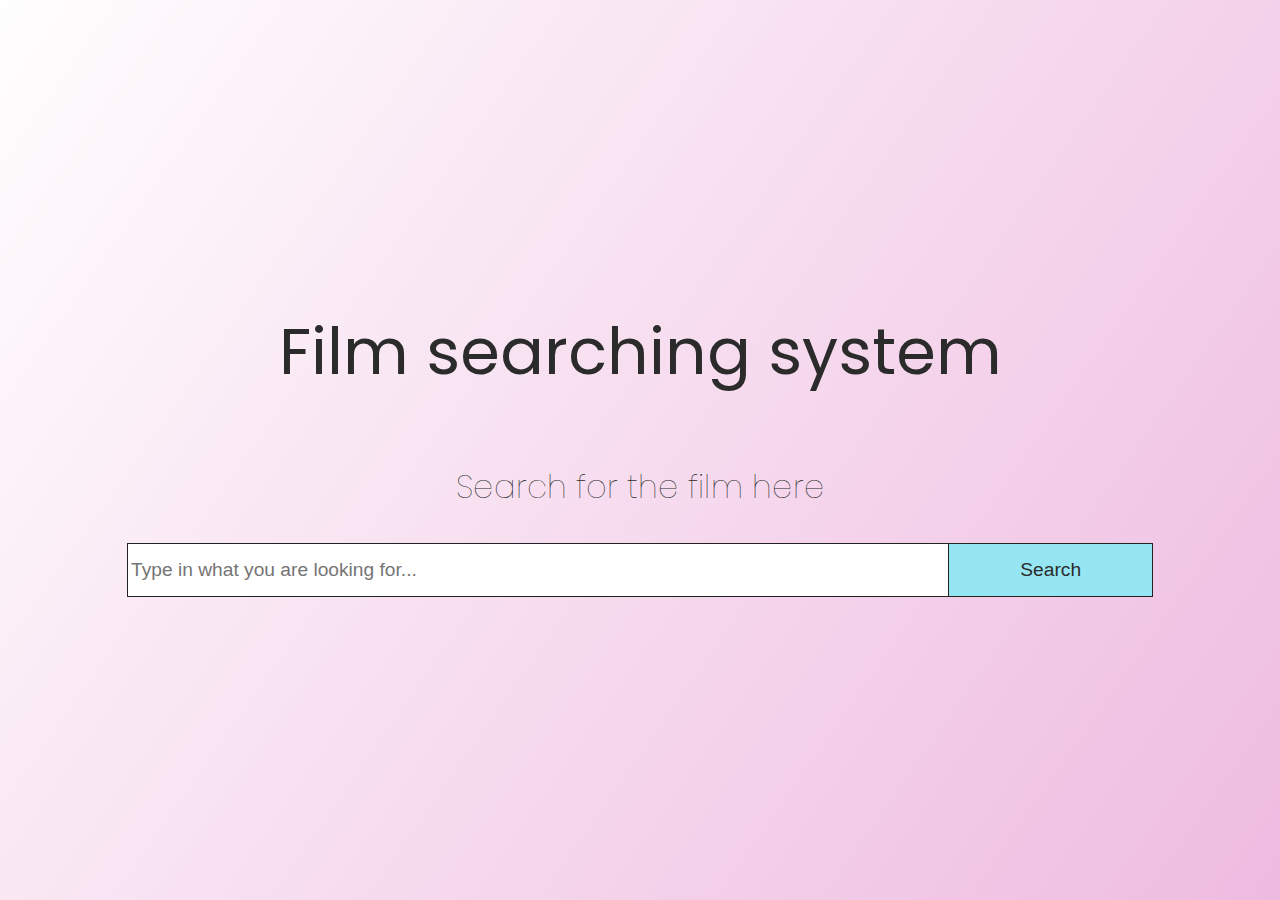
<file: index.html>
<!DOCTYPE html>
<html lang='en'>
	<head>
		<title>Film searching system</title>
		<meta http-equiv="Content-Security-Policy" content="upgrade-insecure-requests">
		<link href='style.css' type='text/css' rel='stylesheet'>
		<link href="https://fonts.googleapis.com/css2?family=Poppins:wght@500&display=swap" rel="stylesheet">
		<script type="module" src="script.js"></script>
	</head>
	<body>
		<header class='header'>
			Film searching system
		</header>
		<div class="sp">Search for the film here</div>
		<form role="search" class="search-form">
			<input type="text" id='search' placeholder="Type in what you are looking for..." name="title" aria-labelledby="search-button">
			<button type="submit" id="search-button" class="search-button">Search</button>
		</form>
		<section class="gallery" id="gallery">
			<!--dynamic-->
    	</section>
	</body>
</html>
</file>
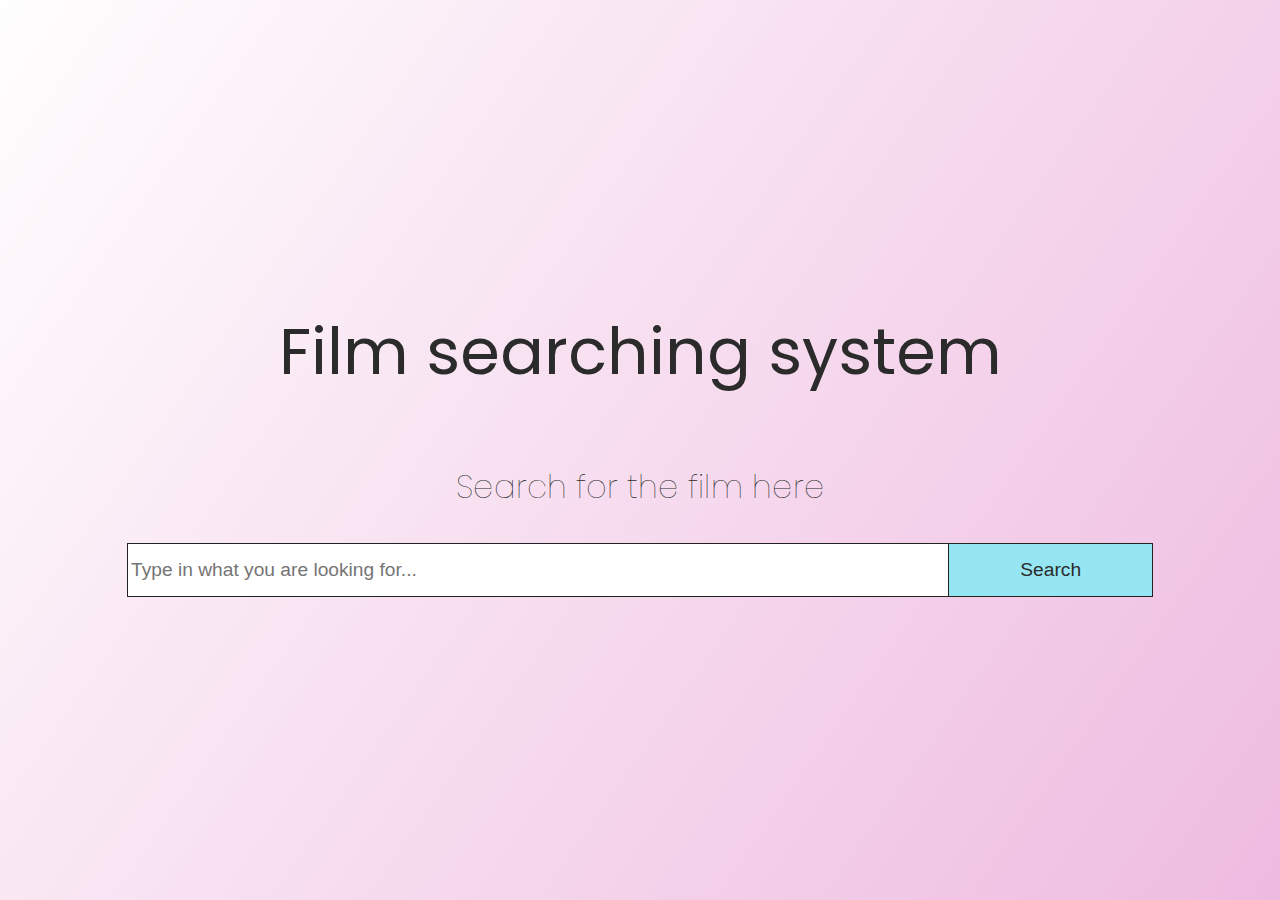
<file: filmBrowser.html>
<!DOCTYPE html>
<html lang='en'>
	<head>
		<title>Film searching system</title>
		<link href='style.css' type='text/css' rel='stylesheet'>
		<link href="https://fonts.googleapis.com/css2?family=Poppins:wght@100&display=swap" rel="stylesheet">
		<script type="module" src="script.js"></script>
	</head>
	<body>
		<header class='header'>
			Film searching system
		</header>
		<div class="sp">Search for the film here</div>
		<form role="search" class="search-form">
			<input type="text" id='search' placeholder="Type in what you are looking for..." name="title" aria-labelledby="search-button">
			<button type="submit" id="search-button" class="search-button">Search</button>
		</form>
		<section class="gallery" id="gallery">
			<!--dynamic-->
    	</section>
	</body>
</html>
</file>
<file: style.css>
*{
	color: #2b2b2b;
}
body{
	margin: 0;
	padding: 0;
	justify-content: center;
	display: flex;
	flex-direction: column;
	align-items: center;
	background: linear-gradient(125deg, #fffefe, #eebbe0);
	height: 100vh;
	font-family: 'Poppins', sans-serif;
	//font-weight: 700;
}
header{
	display: flex;
	align-items: center;
	//margin-top: 1em;
	font-size: 5vmax;
	height: 3em;
	text-align: center;
	margin-bottom: 1rem;
}
.sp{
	font-size: 2.5vmax;
	margin-bottom: 0.5em;
	font-weight: 100;
}
.search-form{
	margin-top: 1em;
	width: 80vw;
	height: 4vmax;
	display: flex;
	justify-content: center;
	margin-bottom: 3em;
	border: 1px solid #222222;
}
.search-form input[type='text']{
	border:0;
	color:#2b2b2b;
	border: 1px solid white;
	width: 80%;
	font-size: 1.5vmax;
}
.search-button{
	background-color:#96e5f3;
	width: 20%;
	border:0;
	border-left: 1px solid #222222;
	font-size: 1.5vmax;
	text-align: center;
}
.search-button:hover {
    opacity: 90%;
}
.search-button:active {
    opacity: 100%;
    transform: scale(0.95);
}
.thumb {
	width: 35vw;
	height: auto;
    display: flex;
    align-items: center;
    justify-content: center;
	flex-direction: column;
	box-shadow: 15px 15px 50px  #2b2b2b;
	background-color: #96e5f3;
	animation: fade 2s, scale 2s;
	border-radius: 50%;
}
.object-image{
	max-height: 200px;
    max-width: 200px;
    margin-bottom: 0.5rem;
}
.object-label{
	display: flex;
	flex-direction: column;
	align-items: center;
	text-align: center;
	font-size: 1.3vmax;
	margin-bottom: 1rem;
}

@keyframes fade{
	0%{
		opacity: 0;
	}
	100%{
		opacity: 1;
	}
}

@keyframes scale{
	0%{
		transform: scale(0.5);
	}
	100%{
		transform: scale(1);
	}
}
</file>
